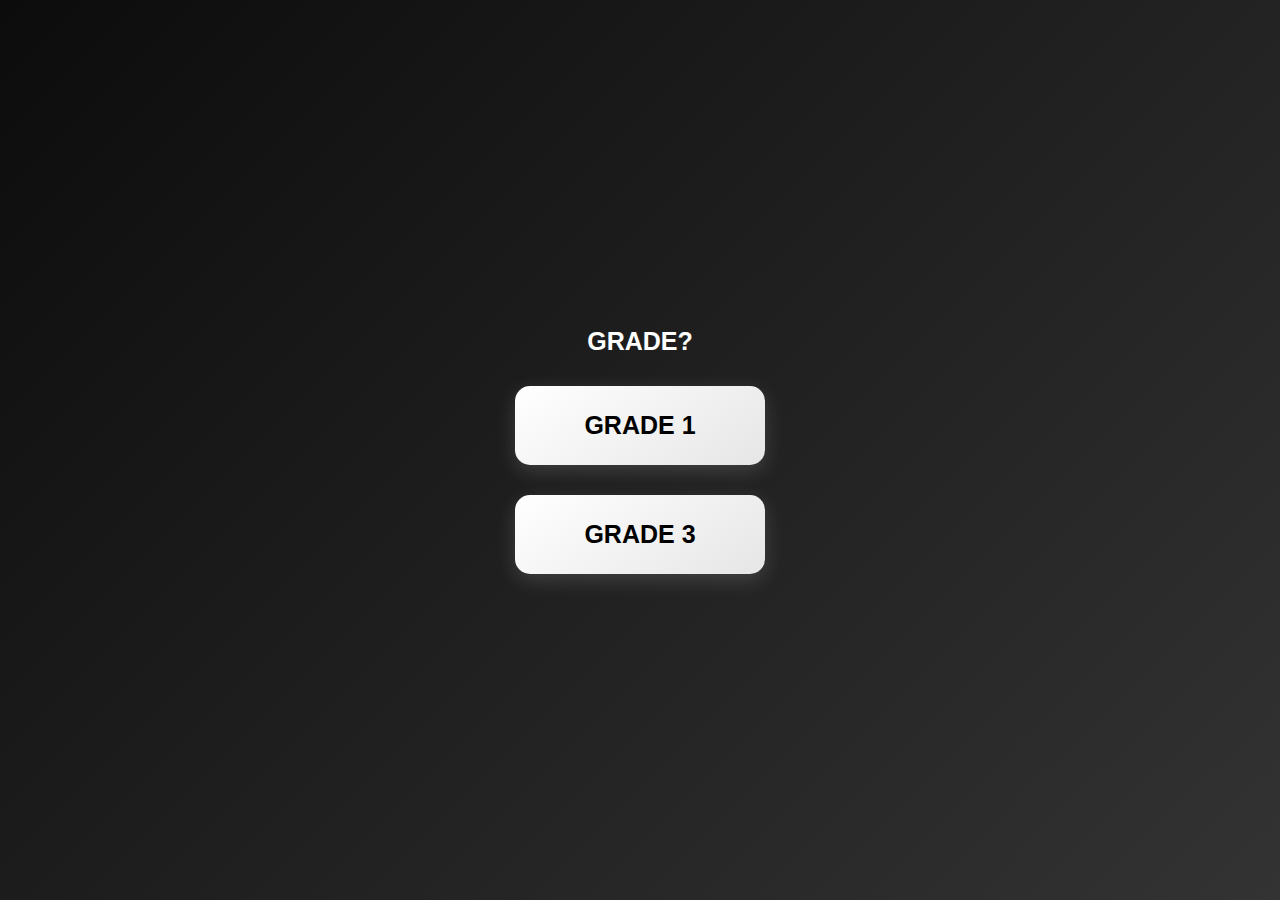
<file: index.html>
<!DOCTYPE html>
<html dir="eng">
<head>
    <meta charset="UTF-8">
    <meta name="viewport" content="width=device-width, initial-scale=1.0">
    <title>Spellng Bee</title>
    <link rel="stylesheet" href="index.css">
</head>
<body>


            <div id="p1-btn-container">
                        <h1>GRADE?</h1>
                <button onclick="document.location='gradeone.html'" id="p1-btn">GRADE 1</button>
                <button onclick="document.location='gradethree.html'" id="p1-btn">GRADE 3</button>
            </div>

</body>
</html>
</file>
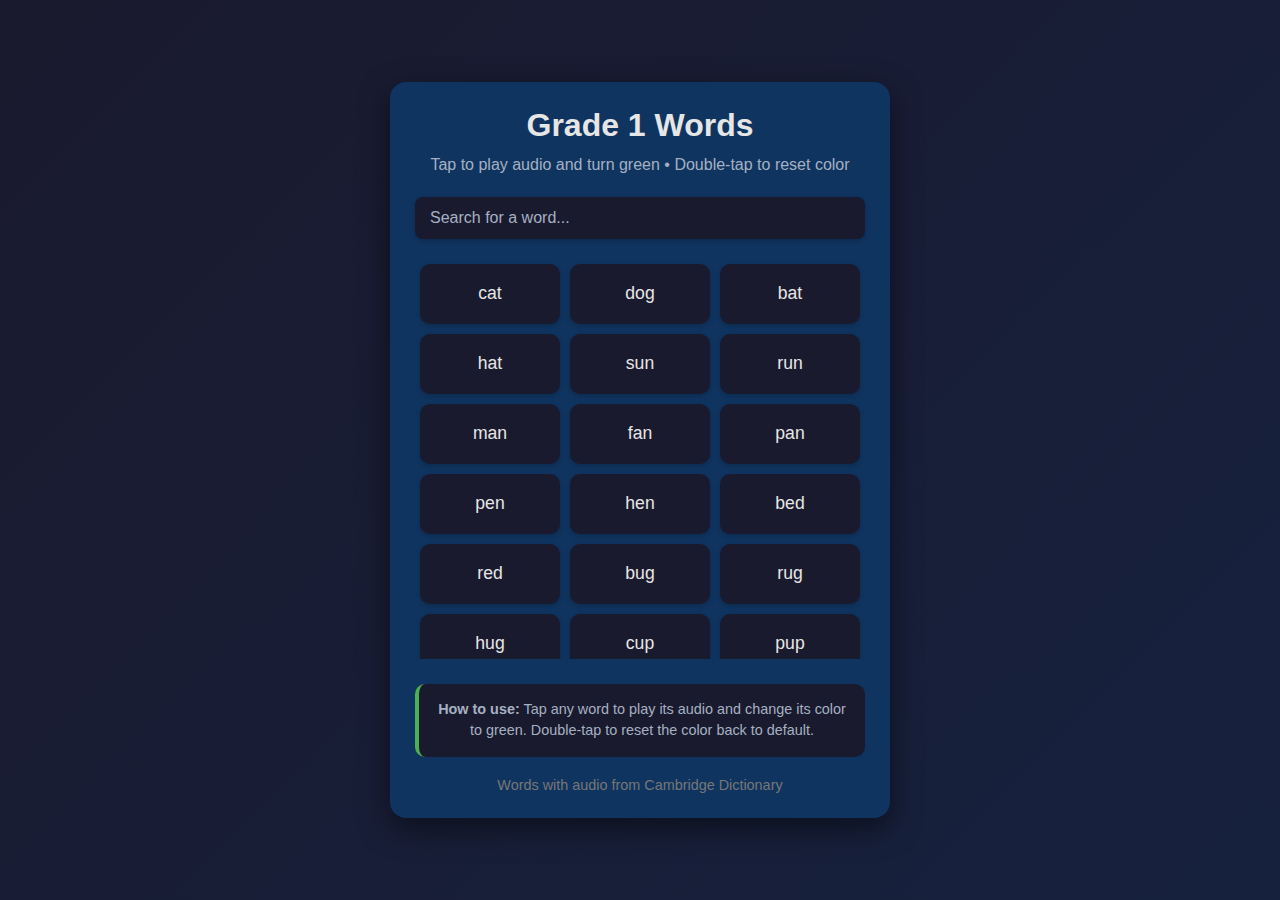
<file: gradeone.html>
<!DOCTYPE html>
<html lang="en">
<head>
    <meta charset="UTF-8">
    <meta name="viewport" content="width=device-width, initial-scale=1.0">
    <title>Spelling Bee</title>
    <style>
        * {
            margin: 0;
            padding: 0;
            box-sizing: border-box;
            font-family: 'Segoe UI', Tahoma, Geneva, Verdana, sans-serif;
        }
        
        body {
            background: linear-gradient(135deg, #1a1a2e, #16213e);
            min-height: 100vh;
            display: flex;
            justify-content: center;
            align-items: center;
            padding: 15px;
            color: #e6e6e6;
            touch-action: manipulation;
        }
        
        .container {
            background-color: #0f3460;
            border-radius: 16px;
            box-shadow: 0 10px 30px rgba(0, 0, 0, 0.5);
            width: 100%;
            max-width: 500px;
            padding: 20px;
            text-align: center;
        }
        
        h1 {
            color: #e6e6e6;
            margin-bottom: 10px;
            font-weight: 600;
            font-size: clamp(1.5rem, 5vw, 2rem);
        }
        
        .subtitle {
            color: #a5b1c2;
            margin-bottom: 20px;
            font-size: clamp(0.9rem, 3vw, 1rem);
            line-height: 1.4;
        }
        
        .search-container {
            margin-bottom: 20px;
        }
        
        #searchInput {
            width: 100%;
            padding: 12px 15px;
            border: none;
            border-radius: 8px;
            background-color: #1a1a2e;
            color: #e6e6e6;
            font-size: 1rem;
            box-shadow: 0 2px 5px rgba(0, 0, 0, 0.2);
        }
        
        #searchInput::placeholder {
            color: #a5b1c2;
        }
        
        .word-list {
            display: grid;
            grid-template-columns: repeat(auto-fill, minmax(120px, 1fr));
            gap: 10px;
            margin-bottom: 25px;
            max-height: 400px;
            overflow-y: auto;
            padding: 5px;
        }
        
        .word-item {
            display: flex;
            justify-content: center;
            align-items: center;
            padding: 15px 10px;
            background-color: #1a1a2e;
            border-radius: 10px;
            transition: all 0.3s ease;
            box-shadow: 0 2px 5px rgba(0, 0, 0, 0.2);
            cursor: pointer;
            font-size: clamp(0.9rem, 3vw, 1.1rem);
            font-weight: 500;
            color: #e6e6e6;
            border: 2px solid transparent;
            user-select: none;
            min-height: 60px;
            text-align: center;
            word-break: break-word;
        }
        
        .word-item:hover {
            transform: translateY(-2px);
            box-shadow: 0 4px 8px rgba(0, 0, 0, 0.3);
            border-color: #6e8efb;
        }
        
        .word-item.active {
            background-color: #4CAF50;
            color: #1a1a2e;
            transform: scale(1.02);
        }
        
        .word-item.playing {
            animation: pulse 1.5s infinite;
        }
        
        .instructions {
            background-color: #1a1a2e;
            padding: 15px;
            border-radius: 10px;
            margin-top: 20px;
            font-size: clamp(0.8rem, 3vw, 0.9rem);
            color: #a5b1c2;
            border-left: 4px solid #4CAF50;
            line-height: 1.5;
        }
        
        @keyframes pulse {
            0% { box-shadow: 0 0 0 0 rgba(76, 175, 80, 0.7); }
            70% { box-shadow: 0 0 0 10px rgba(76, 175, 80, 0); }
            100% { box-shadow: 0 0 0 0 rgba(76, 175, 80, 0); }
        }
        
        .footer {
            color: #777;
            font-size: clamp(0.8rem, 3vw, 0.9rem);
            margin-top: 20px;
        }
        
        /* Mobile-specific adjustments */
        @media (max-width: 480px) {
            .container {
                padding: 15px;
                border-radius: 12px;
            }
            
            .word-item {
                padding: 12px 8px;
                min-height: 55px;
            }
            
            .instructions {
                padding: 12px;
            }
            
            .word-list {
                grid-template-columns: repeat(auto-fill, minmax(100px, 1fr));
            }
        }
        
        /* Large screen adjustments */
        @media (min-width: 768px) {
            .container {
                padding: 25px;
            }
        }
        
        /* Touch-friendly improvements */
        @media (hover: none) {
            .word-item:hover {
                transform: none;
                border-color: transparent;
            }
            
            .word-item:active {
                transform: scale(0.98);
            }
        }
        
        /* Scrollbar styling */
        .word-list::-webkit-scrollbar {
            width: 6px;
        }
        
        .word-list::-webkit-scrollbar-track {
            background: #1a1a2e;
            border-radius: 10px;
        }
        
        .word-list::-webkit-scrollbar-thumb {
            background: #4CAF50;
            border-radius: 10px;
        }
    </style>
</head>
<body>
    <div class="container">
        <h1>Grade 1 Words</h1>
        <p class="subtitle">Tap to play audio and turn green • Double-tap to reset color</p>
        
        <div class="search-container">
            <input type="text" id="searchInput" placeholder="Search for a word...">
        </div>
        
        <div class="word-list" id="wordList">
            <!-- Word items will be generated by JavaScript -->
        </div>
        
        <div class="instructions">
            <p><strong>How to use:</strong> Tap any word to play its audio and change its color to green. Double-tap to reset the color back to default.</p>
        </div>
        
        <p class="footer">Words with audio from Cambridge Dictionary</p>
    </div>

    <script>
        // Array of words with their corresponding audio file URLs
        const wordData = [
            { word: "cat", audioUrl: "https://dictionary.cambridge.org/media/english/uk_pron/u/ukc/ukcas/ukcaste011.mp3" },
            { word: "dog", audioUrl: "https://dictionary.cambridge.org/media/english/uk_pron/u/ukd/ukdoc/ukdocud022.mp3" },
            { word: "bat", audioUrl: "https://dictionary.cambridge.org/media/english/uk_pron/u/ukb/ukbas/ukbashf030.mp3" },
            { word: "hat", audioUrl: "https://dictionary.cambridge.org/media/english/uk_pron/u/ukh/ukhas/ukhasty002.mp3" },
            { word: "sun", audioUrl: "https://dictionary.cambridge.org/media/english/uk_pron/u/uks/uksom/uksomet012.mp3" },
            { word: "run", audioUrl: "https://dictionary.cambridge.org/media/english/uk_pron/u/ukr/ukrum/ukrum__018.mp3" },
            { word: "man", audioUrl: "https://dictionary.cambridge.org/media/english/uk_pron/u/ukm/ukmam/ukmammo003.mp3" },
            { word: "fan", audioUrl: "https://dictionary.cambridge.org/media/english/uk_pron/u/ukf/ukfal/ukfalsi017.mp3" },
            { word: "pan", audioUrl: "https://dictionary.cambridge.org/media/english/uk_pron/u/ukp/ukpam/ukpampe003.mp3" },
            { word: "pen", audioUrl: "https://dictionary.cambridge.org/media/english/uk_pron/u/ukp/ukpee/ukpeewe016.mp3" },
            { word: "hen", audioUrl: "https://dictionary.cambridge.org/media/english/uk_pron/u/ukh/ukhel/ukhellu021.mp3" },
            { word: "bed", audioUrl: "https://dictionary.cambridge.org/media/english/uk_pron/u/ukb/ukbea/ukbeau_026.mp3" },
            { word: "red", audioUrl: "https://dictionary.cambridge.org/media/english/uk_pron/u/ukr/ukray/ukrayon024.mp3" },
            { word: "bug", audioUrl: "https://dictionary.cambridge.org/media/english/uk_pron/u/ukb/ukbud/ukbuddh018.mp3" },
            { word: "rug", audioUrl: "https://dictionary.cambridge.org/media/english/uk_pron/u/ukr/ukruc/ukrucks017.mp3" },
            { word: "hug", audioUrl: "https://dictionary.cambridge.org/media/english/uk_pron/u/ukh/ukhuf/ukhuffi004.mp3" },
            { word: "cup", audioUrl: "https://dictionary.cambridge.org/media/english/uk_pron/u/ukc/ukcun/ukcunt_002.mp3" },
            { word: "pup", audioUrl: "https://dictionary.cambridge.org/media/english/uk_pron/u/ukp/ukpun/ukpunst005.mp3" },
            { word: "map", audioUrl: "https://dictionary.cambridge.org/media/english/uk_pron/u/ukm/ukman/ukmanuf009.mp3" },
            { word: "cap", audioUrl: "https://dictionary.cambridge.org/media/english/uk_pron/u/ukc/ukcan/ukcant_015.mp3" },
            { word: "tap", audioUrl: "https://dictionary.cambridge.org/media/english/uk_pron/u/ukt/uktan/uktanke018.mp3" },
            { word: "lip", audioUrl: "https://dictionary.cambridge.org/media/english/uk_pron/u/ukl/uklin/uklink_013.mp3" },
            { word: "sip", audioUrl: "https://dictionary.cambridge.org/media/english/uk_pron/u/uks/uksin/uksinle009.mp3" },
            { word: "tip", audioUrl: "https://dictionary.cambridge.org/media/english/uk_pron/u/ukt/uktim/uktimin028.mp3" },
            { word: "fig", audioUrl: "https://dictionary.cambridge.org/media/english/uk_pron/u/ukf/ukfif/ukfifte007.mp3" },
            { word: "pig", audioUrl: "https://dictionary.cambridge.org/media/english/uk_pron/u/ukp/ukpic/ukpictu020.mp3" },
            { word: "wig", audioUrl: "https://s3.eu-west-1.amazonaws.com/com.idmgroup.cdo.media/sounds/english/uk_pron/u/ukw/ukwi_/ukwi___019.mp3" },
            { word: "box", audioUrl: "https://s3.eu-west-1.amazonaws.com/com.idmgroup.cdo.media/sounds/english/uk_pron/u/ukb/ukbou/ukbount021.mp3" },
            { word: "top", audioUrl: "https://s3.eu-west-1.amazonaws.com/com.idmgroup.cdo.media/sounds/english/uk_pron/u/ukt/uktop/uktop__001.mp3" },
            { word: "hop", audioUrl: "https://s3.eu-west-1.amazonaws.com/com.idmgroup.cdo.media/sounds/english/uk_pron/u/ukh/ukhoo/ukhoove002.mp3" },
            { word: "fish", audioUrl: "https://s3.eu-west-1.amazonaws.com/com.idmgroup.cdo.media/sounds/english/uk_pron/u/ukf/ukfir/ukfirew013.mp3" },
            { word: "ball", audioUrl: "https://s3.eu-west-1.amazonaws.com/com.idmgroup.cdo.media/sounds/english/uk_pron/u/ukb/ukbal/ukbalal014.mp3" },
            { word: "jump", audioUrl: "https://s3.eu-west-1.amazonaws.com/com.idmgroup.cdo.media/sounds/english/uk_pron/u/ukj/ukjud/ukjudic027.mp3" },
            { word: "play", audioUrl: "https://s3.eu-west-1.amazonaws.com/com.idmgroup.cdo.media/sounds/english/uk_pron/u/ukp/ukpla/ukplate018.mp3" },
            { word: "book", audioUrl: "https://s3.eu-west-1.amazonaws.com/com.idmgroup.cdo.media/sounds/english/uk_pron/u/ukb/ukbon/ukbonfi028.mp3" },
            { word: "look", audioUrl: "https://s3.eu-west-1.amazonaws.com/com.idmgroup.cdo.media/sounds/english/uk_pron/u/ukl/uklon/uklonel018.mp3" },
            { word: "good", audioUrl: "https://dictionary.cambridge.org/media/english/uk_pron/u/ukg/ukgon/ukgonad011.mp3" },
            { word: "food", audioUrl: "https://dictionary.cambridge.org/media/english/uk_pron/u/ukf/ukfol/ukfolks015.mp3" },
            { word: "stop", audioUrl: "https://dictionary.cambridge.org/media/english/uk_pron/u/uks/uksto/ukstoma022.mp3" },
            { word: "help", audioUrl: "https://dictionary.cambridge.org/media/english/uk_pron/u/ukh/ukhel/ukhellu006.mp3" },
            { word: "hand", audioUrl: "https://dictionary.cambridge.org/media/english/uk_pron/u/ukh/ukhal/ukhallw029.mp3" },
            { word: "foot", audioUrl: "https://dictionary.cambridge.org/media/english/uk_pron/u/ukf/ukfol/ukfolks026.mp3" },
            { word: "rain", audioUrl: "https://dictionary.cambridge.org/media/english/uk_pron/u/ukr/ukraf/ukraffl025.mp3" },
            { word: "star", audioUrl: "https://dictionary.cambridge.org/media/english/uk_pron/u/uks/uksta/ukstand022.mp3" },
            { word: "tree", audioUrl: "https://dictionary.cambridge.org/media/english/uk_pron/u/ukt/uktre/uktreac020.mp3" },
            { word: "frog", audioUrl: "https://dictionary.cambridge.org/media/english/uk_pron/u/ukf/ukfri/ukfrill022.mp3" },
            { word: "bird", audioUrl: "https://dictionary.cambridge.org/media/english/uk_pron/u/ukb/ukbip/ukbipla004.mp3" },
            { word: "nest", audioUrl: "https://dictionary.cambridge.org/media/english/uk_pron/u/ukn/uknep/ukneptu013.mp3" },
            { word: "kite", audioUrl: "https://dictionary.cambridge.org/media/english/uk_pron/u/ukk/ukkit/ukkit__004.mp3" },
            { word: "home", audioUrl: "https://dictionary.cambridge.org/media/english/uk_pron/u/ukh/ukhol/ukholdu027.mp3" },
            { word: "door", audioUrl: "https://dictionary.cambridge.org/media/english/uk_pron/u/ukd/ukdon/ukdonke014.mp3" },
            { word: "game", audioUrl: "https://dictionary.cambridge.org/media/english/uk_pron/u/ukg/ukgam/ukgambl004.mp3" },
            { word: "blue", audioUrl: "https://dictionary.cambridge.org/media/english/uk_pron/u/ukb/ukble/ukbleep012.mp3" },
            { word: "pink", audioUrl: "https://dictionary.cambridge.org/media/english/uk_pron/u/ukp/ukpil/ukpilot027.mp3" },
            { word: "milk", audioUrl: "https://dictionary.cambridge.org/media/english/uk_pron/u/ukm/ukmil/ukmilea020.mp3" },
            { word: "cake", audioUrl: "https://dictionary.cambridge.org/media/english/uk_pron/u/ukc/ukcaj/ukcajun002.mp3" },
            { word: "lamp", audioUrl: "https://dictionary.cambridge.org/media/english/uk_pron/u/ukl/uklai/uklaidb030.mp3" },
            { word: "ship", audioUrl: "https://dictionary.cambridge.org/media/english/uk_pron/u/uks/ukshi/ukshine014.mp3" },
            { word: "king", audioUrl: "https://dictionary.cambridge.org/media/english/uk_pron/u/ukk/ukkin/ukkindl009.mp3" },
            { word: "ring", audioUrl: "https://dictionary.cambridge.org/media/english/uk_pron/u/ukr/ukrig/ukrigor009.mp3" },
            { word: "apple", audioUrl: "https://dictionary.cambridge.org/media/english/uk_pron/u/uka/ukapp/ukappen014.mp3" },
            { word: "table", audioUrl: "https://dictionary.cambridge.org/media/english/uk_pron/u/uks/uksyn/uksynta027.mp3" },
            { word: "chair", audioUrl: "https://dictionary.cambridge.org/media/english/uk_pron/u/ukc/ukcey/ukceylo014.mp3" },
            { word: "smile", audioUrl: "https://dictionary.cambridge.org/media/english/uk_pron/u/uks/uksma/uksmash013.mp3" },
            { word: "bread", audioUrl: "https://dictionary.cambridge.org/media/english/uk_pron/u/ukb/ukbra/ukbraw_014.mp3" },
            { word: "grass", audioUrl: "https://dictionary.cambridge.org/media/english/uk_pron/u/ukg/ukgra/ukgranu022.mp3" },
            { word: "clock", audioUrl: "https://dictionary.cambridge.org/media/english/uk_pron/u/ukc/ukcli/ukclipp014.mp3" },
            { word: "sleep", audioUrl: "https://dictionary.cambridge.org/media/english/uk_pron/u/uks/uksla/ukslave022.mp3" },
            { word: "train", audioUrl: "https://dictionary.cambridge.org/media/english/uk_pron/u/ukt/uktra/uktract028.mp3" },
            { word: "light", audioUrl: "https://dictionary.cambridge.org/media/english/uk_pron/u/ukl/uklif/uklifes006.mp3" },
            { word: "night", audioUrl: "https://dictionary.cambridge.org/media/english/uk_pron/u/ukk/ukkne/ukkneel012.mp3" },
            { word: "shine", audioUrl: "https://dictionary.cambridge.org/media/english/uk_pron/u/uks/ukshi/ukshine001.mp3" },
            { word: "bring", audioUrl: "https://dictionary.cambridge.org/media/english/uk_pron/u/ukb/ukbri/ukbriga019.mp3" },
            { word: "swing", audioUrl: "https://dictionary.cambridge.org/media/english/uk_pron/u/uks/ukswe/uksweet026.mp3" },
            { word: "thing", audioUrl: "https://dictionary.cambridge.org/media/english/uk_pron/u/ukt/ukthi/ukthick014.mp3" },
            { word: "three", audioUrl: "https://dictionary.cambridge.org/media/english/uk_pron/u/ukt/uktho/ukthoug012.mp3" },
            { word: "small", audioUrl: "https://dictionary.cambridge.org/media/english/uk_pron/u/uks/ukslu/ukslutt014.mp3" },
            { word: "plant", audioUrl: "https://dictionary.cambridge.org/media/english/uk_pron/u/ukp/ukpla/ukplain017.mp3" },
            { word: "drink", audioUrl: "https://dictionary.cambridge.org/media/english/uk_pron/u/ukd/ukdre/ukdress019.mp3" },
            { word: "sweet", audioUrl: "https://dictionary.cambridge.org/media/english/uk_pron/u/uks/uksug/uksugar014.mp3" },
            { word: "clean", audioUrl: "https://dictionary.cambridge.org/media/english/uk_pron/u/ukc/ukcla/ukclass014.mp3" },
            { word: "story", audioUrl: "https://dictionary.cambridge.org/media/english/uk_pron/u/uks/uksto/ukstore008.mp3" },
            { word: "magic", audioUrl: "https://dictionary.cambridge.org/media/english/uk_pron/u/ukm/ukmad/ukmade_011.mp3" },
            { word: "quick", audioUrl: "https://dictionary.cambridge.org/media/english/uk_pron/u/ukq/ukqui/ukquibb003.mp3" },
            { word: "brown", audioUrl: "https://dictionary.cambridge.org/media/english/uk_pron/u/ukb/ukbro/ukbroug006.mp3" },
            { word: "yellow", audioUrl: "https://dictionary.cambridge.org/media/english/uk_pron/u/uky/ukyd_/ukyd___013.mp3" },
            { word: "purple", audioUrl: "https://dictionary.cambridge.org/media/english/uk_pron/u/ukp/ukpur/ukpurit004.mp3" },
            { word: "orange", audioUrl: "https://dictionary.cambridge.org/media/english/uk_pron/u/uko/ukora/ukorang001.mp3" },
            { word: "family", audioUrl: "https://dictionary.cambridge.org/media/english/uk_pron/u/ukf/ukfal/ukfalsi012.mp3" },
            { word: "animal", audioUrl: "https://dictionary.cambridge.org/media/english/uk_pron/u/uka/ukang/ukangel030.mp3" },
            { word: "people", audioUrl: "https://dictionary.cambridge.org/media/english/uk_pron/u/ukp/ukpen/ukpente010.mp3" },
            { word: "summer", audioUrl: "https://dictionary.cambridge.org/media/english/uk_pron/u/ukp/ukpen/ukpente010.mp3" },
            { word: "winter", audioUrl: "https://dictionary.cambridge.org/media/english/uk_pron/u/ukw/ukwin/ukwinni009.mp3" },
            { word: "spring", audioUrl: "https://dictionary.cambridge.org/media/english/uk_pron/u/uks/ukspo/ukspotl024.mp3" },
            { word: "father", audioUrl: "https://dictionary.cambridge.org/media/english/uk_pron/c/cdo/cdo03/cdo0317fathuk4615.mp3" },
            { word: "mother", audioUrl: "https://dictionary.cambridge.org/media/english/uk_pron/u/ukm/ukmot/ukmothe001.mp3" },
            { word: "sister", audioUrl: "https://dictionary.cambridge.org/media/english/uk_pron/u/uks/uksin/uksinle020.mp3" },
            { word: "little", audioUrl: "https://dictionary.cambridge.org/media/english/uk_pron/u/ukl/uklit/uklitig008.mp3" },
            { word: "school", audioUrl: "https://dictionary.cambridge.org/media/english/uk_pron/u/uks/uksch/ukschol005.mp3" },
            { word: "friend", audioUrl: "https://dictionary.cambridge.org/media/english/uk_pron/u/ukf/ukfri/ukfrica007.mp3" }
        ];

        // Single audio element for better mobile compatibility
        const audioPlayer = new Audio();
        let currentPlayingIndex = -1;

        // Create word list items
        function createWordList() {
            const wordListContainer = document.getElementById('wordList');
            
            wordData.forEach((item, index) => {
                const wordItem = document.createElement('div');
                wordItem.className = 'word-item';
                wordItem.textContent = item.word;
                wordItem.dataset.index = index;
                
                // Add click event to play audio and change color to green
                wordItem.addEventListener('click', function() {
                    playAudio(index);
                    changeToGreen(this);
                });
                
                // Add double-click event to reset color
                wordItem.addEventListener('dblclick', function(e) {
                    e.preventDefault();
                    resetColor(this);
                });
                
                // Add touch events for better mobile support
                wordItem.addEventListener('touchstart', function(e) {
                    // Prevent default to avoid double-tap zoom
                    if (e.touches.length > 1) {
                        e.preventDefault();
                    }
                }, { passive: false });
                
                wordListContainer.appendChild(wordItem);
            });
        }

        // Play audio function - optimized for mobile
        function playAudio(index) {
            // Stop current audio if playing
            if (!audioPlayer.paused) {
                audioPlayer.pause();
                audioPlayer.currentTime = 0;
            }
            
            // Remove playing class from all items
            document.querySelectorAll('.word-item').forEach(item => {
                item.classList.remove('playing');
            });
            
            // Add playing class to current item
            const currentItem = document.querySelector(`.word-item[data-index="${index}"]`);
            currentItem.classList.add('playing');
            
            // Set the audio source and play
            audioPlayer.src = wordData[index].audioUrl;
            
            // Play with error handling for mobile
            const playPromise = audioPlayer.play();
            
            if (playPromise !== undefined) {
                playPromise.catch(error => {
                    console.log("Audio play failed:", error);
                    currentItem.classList.remove('playing');
                    // Show a message to the user
                    //alert("Unable to play audio. Please make sure your device isn't on silent mode.");
                });
            }
            
            // Remove playing class when audio ends
            audioPlayer.onended = function() {
                currentItem.classList.remove('playing');
            };
            
            currentPlayingIndex = index;
        }

        // Change color to green function
        function changeToGreen(element) {
            element.classList.add('active');
        }

        // Reset color function
        function resetColor(element) {
            element.classList.remove('active');
        }

        // Search functionality
        function setupSearch() {
            const searchInput = document.getElementById('searchInput');
            searchInput.addEventListener('input', function() {
                const searchTerm = this.value.toLowerCase();
                const wordItems = document.querySelectorAll('.word-item');
                
                wordItems.forEach(item => {
                    const word = item.textContent.toLowerCase();
                    if (word.includes(searchTerm)) {
                        item.style.display = 'flex';
                    } else {
                        item.style.display = 'none';
                    }
                });
            });
        }

        // Initialize the application
        window.addEventListener('DOMContentLoaded', () => {
            createWordList();
            setupSearch();
            
            // Add a user interaction requirement message for iOS
            if (/iPad|iPhone|iPod/.test(navigator.userAgent)) {
                const instructions = document.querySelector('.instructions p');
                instructions.innerHTML += "<br><br><strong>Note for iOS:</strong> Make sure your device is not on silent mode for audio to work properly.";
            }
        });
    </script>
</body>
</html>
</file>
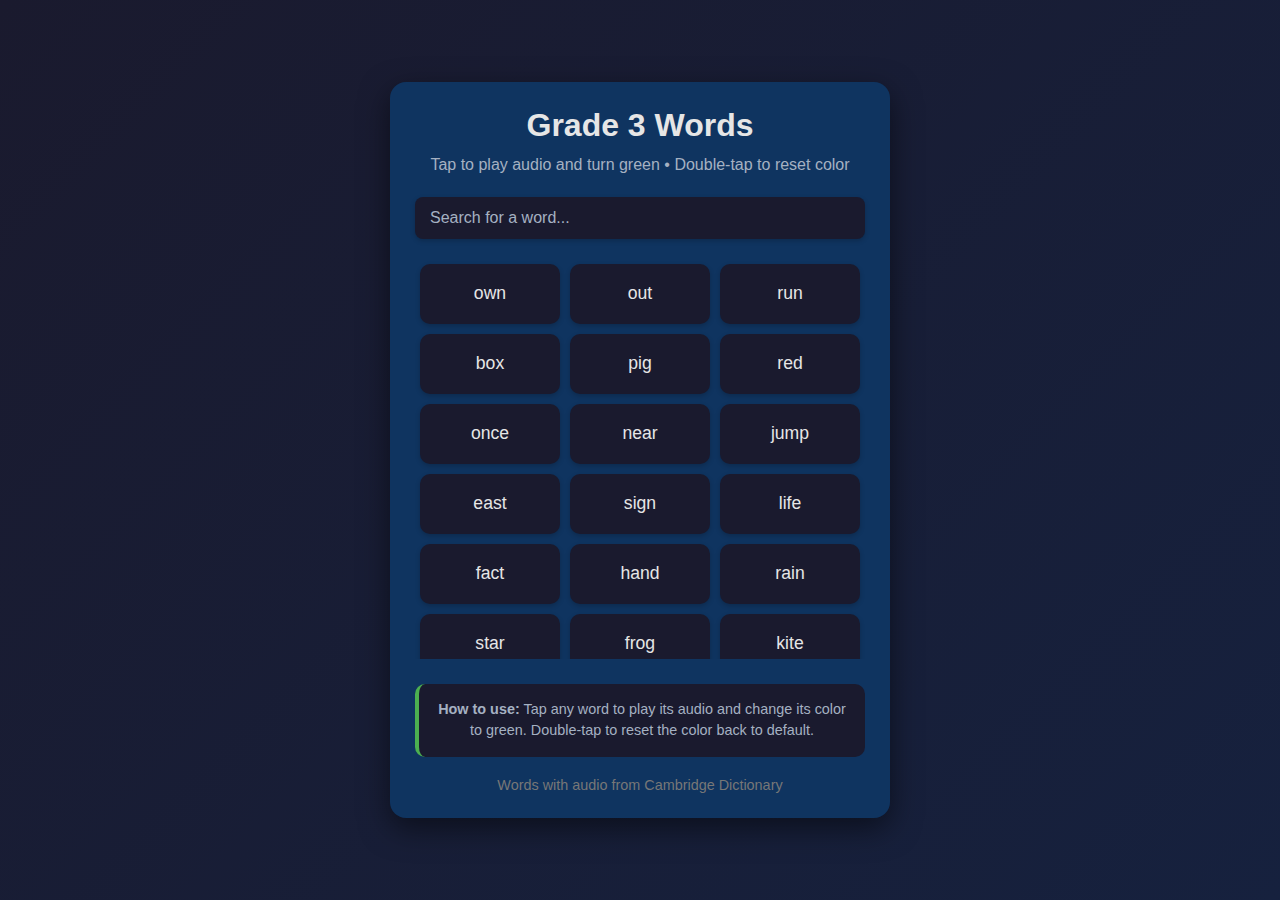
<file: gradethree.html>
<!DOCTYPE html>
<html lang="en">
<head>
    <meta charset="UTF-8">
    <meta name="viewport" content="width=device-width, initial-scale=1.0">
    <title>Spelling Bee</title>
    <style>
        * {
            margin: 0;
            padding: 0;
            box-sizing: border-box;
            font-family: 'Segoe UI', Tahoma, Geneva, Verdana, sans-serif;
        }
        
        body {
            background: linear-gradient(135deg, #1a1a2e, #16213e);
            min-height: 100vh;
            display: flex;
            justify-content: center;
            align-items: center;
            padding: 15px;
            color: #e6e6e6;
            touch-action: manipulation;
        }
        
        .container {
            background-color: #0f3460;
            border-radius: 16px;
            box-shadow: 0 10px 30px rgba(0, 0, 0, 0.5);
            width: 100%;
            max-width: 500px;
            padding: 20px;
            text-align: center;
        }
        
        h1 {
            color: #e6e6e6;
            margin-bottom: 10px;
            font-weight: 600;
            font-size: clamp(1.5rem, 5vw, 2rem);
        }
        
        .subtitle {
            color: #a5b1c2;
            margin-bottom: 20px;
            font-size: clamp(0.9rem, 3vw, 1rem);
            line-height: 1.4;
        }
        
        .search-container {
            margin-bottom: 20px;
        }
        
        #searchInput {
            width: 100%;
            padding: 12px 15px;
            border: none;
            border-radius: 8px;
            background-color: #1a1a2e;
            color: #e6e6e6;
            font-size: 1rem;
            box-shadow: 0 2px 5px rgba(0, 0, 0, 0.2);
        }
        
        #searchInput::placeholder {
            color: #a5b1c2;
        }
        
        .word-list {
            display: grid;
            grid-template-columns: repeat(auto-fill, minmax(120px, 1fr));
            gap: 10px;
            margin-bottom: 25px;
            max-height: 400px;
            overflow-y: auto;
            padding: 5px;
        }
        
        .word-item {
            display: flex;
            justify-content: center;
            align-items: center;
            padding: 15px 10px;
            background-color: #1a1a2e;
            border-radius: 10px;
            transition: all 0.3s ease;
            box-shadow: 0 2px 5px rgba(0, 0, 0, 0.2);
            cursor: pointer;
            font-size: clamp(0.9rem, 3vw, 1.1rem);
            font-weight: 500;
            color: #e6e6e6;
            border: 2px solid transparent;
            user-select: none;
            min-height: 60px;
            text-align: center;
            word-break: break-word;
        }
        
        .word-item:hover {
            transform: translateY(-2px);
            box-shadow: 0 4px 8px rgba(0, 0, 0, 0.3);
            border-color: #6e8efb;
        }
        
        .word-item.active {
            background-color: #4CAF50;
            color: #1a1a2e;
            transform: scale(1.02);
        }
        
        .word-item.playing {
            animation: pulse 1.5s infinite;
        }
        
        .instructions {
            background-color: #1a1a2e;
            padding: 15px;
            border-radius: 10px;
            margin-top: 20px;
            font-size: clamp(0.8rem, 3vw, 0.9rem);
            color: #a5b1c2;
            border-left: 4px solid #4CAF50;
            line-height: 1.5;
        }
        
        @keyframes pulse {
            0% { box-shadow: 0 0 0 0 rgba(76, 175, 80, 0.7); }
            70% { box-shadow: 0 0 0 10px rgba(76, 175, 80, 0); }
            100% { box-shadow: 0 0 0 0 rgba(76, 175, 80, 0); }
        }
        
        .footer {
            color: #777;
            font-size: clamp(0.8rem, 3vw, 0.9rem);
            margin-top: 20px;
        }
        
        /* Mobile-specific adjustments */
        @media (max-width: 480px) {
            .container {
                padding: 15px;
                border-radius: 12px;
            }
            
            .word-item {
                padding: 12px 8px;
                min-height: 55px;
            }
            
            .instructions {
                padding: 12px;
            }
            
            .word-list {
                grid-template-columns: repeat(auto-fill, minmax(100px, 1fr));
            }
        }
        
        /* Large screen adjustments */
        @media (min-width: 768px) {
            .container {
                padding: 25px;
            }
        }
        
        /* Touch-friendly improvements */
        @media (hover: none) {
            .word-item:hover {
                transform: none;
                border-color: transparent;
            }
            
            .word-item:active {
                transform: scale(0.98);
            }
        }
        
        /* Scrollbar styling */
        .word-list::-webkit-scrollbar {
            width: 6px;
        }
        
        .word-list::-webkit-scrollbar-track {
            background: #1a1a2e;
            border-radius: 10px;
        }
        
        .word-list::-webkit-scrollbar-thumb {
            background: #4CAF50;
            border-radius: 10px;
        }
    </style>
</head>
<body>
    <div class="container">
        <h1>Grade 3 Words</h1>
        <p class="subtitle">Tap to play audio and turn green • Double-tap to reset color</p>
        
        <div class="search-container">
            <input type="text" id="searchInput" placeholder="Search for a word...">
        </div>
        
        <div class="word-list" id="wordList">
            <!-- Word items will be generated by JavaScript -->
        </div>
        
        <div class="instructions">
            <p><strong>How to use:</strong> Tap any word to play its audio and change its color to green. Double-tap to reset the color back to default.</p>
        </div>
        
        <p class="footer">Words with audio from Cambridge Dictionary</p>
    </div>

    <script>
        // Array of words with their corresponding audio file URLs
        const wordData = [
            { word: "own", audioUrl: "https://dictionary.cambridge.org/media/english/uk_pron/u/uko/ukove/ukoverw013.mp3" },
            { word: "out", audioUrl: "https://dictionary.cambridge.org/media/english/uk_pron/u/uko/ukoug/ukough_009.mp3" },
            { word: "run", audioUrl: "https://dictionary.cambridge.org/media/english/uk_pron/u/ukr/ukrum/ukrum__018.mp3" },
            { word: "box", audioUrl: "https://dictionary.cambridge.org/media/english/uk_pron/u/ukb/ukbou/ukbount021.mp3" },
            { word: "pig", audioUrl: "https://dictionary.cambridge.org/media/english/uk_pron/u/ukp/ukpic/ukpictu020.mp3" },
            { word: "red", audioUrl: "https://dictionary.cambridge.org/media/english/uk_pron/u/ukr/ukray/ukrayon024.mp3" },
            { word: "once", audioUrl: "https://dictionary.cambridge.org/media/english/uk_pron/u/uko/ukomn/ukomniv003.mp3" },
            { word: "near", audioUrl: "https://dictionary.cambridge.org/media/english/uk_pron/u/ukn/uknav/uknaval021.mp3" },
            { word: "jump", audioUrl: "https://dictionary.cambridge.org/media/english/uk_pron/u/ukj/ukjud/ukjudic027.mp3" },
            { word: "east", audioUrl: "https://dictionary.cambridge.org/media/english/uk_pron/u/uke/ukeas/ukeasil004.mp3" },
            { word: "sign", audioUrl: "https://dictionary.cambridge.org/media/english/uk_pron/u/uks/uksie/uksiege014.mp3" },
            { word: "life", audioUrl: "https://dictionary.cambridge.org/media/english/uk_pron/u/ukl/uklic/uklicen020.mp3" },
            { word: "fact", audioUrl: "https://dictionary.cambridge.org/media/english/uk_pron/u/ukf/ukfac/ukfacin003.mp3" },
            { word: "hand", audioUrl: "https://dictionary.cambridge.org/media/english/uk_pron/u/ukh/ukhal/ukhallw029.mp3" },
            { word: "rain", audioUrl: "https://dictionary.cambridge.org/media/english/uk_pron/u/ukr/ukraf/ukraffl025.mp3" },
            { word: "star", audioUrl: "https://dictionary.cambridge.org/media/english/uk_pron/u/uks/uksta/ukstand022.mp3" },
            { word: "frog", audioUrl: "https://dictionary.cambridge.org/media/english/uk_pron/u/ukf/ukfri/ukfrill022.mp3" },
            { word: "kite", audioUrl: "https://dictionary.cambridge.org/media/english/uk_pron/u/ukk/ukkit/ukkit__004.mp3" },
            { word: "home", audioUrl: "https://dictionary.cambridge.org/media/english/uk_pron/u/ukh/ukhol/ukholdu027.mp3" },
            { word: "door", audioUrl: "https://dictionary.cambridge.org/media/english/uk_pron/u/ukd/ukdon/ukdonke014.mp3" },
            { word: "snow", audioUrl: "https://dictionary.cambridge.org/media/english/uk_pron/u/uks/uksno/uksnobb020.mp3" },
            { word: "until", audioUrl: "https://dictionary.cambridge.org/media/english/uk_pron/u/uku/ukuns/ukunspe030.mp3" },
            { word: "ship", audioUrl: "https://dictionary.cambridge.org/media/english/uk_pron/u/uks/ukshi/ukshine014.mp3" },
            { word: "visit", audioUrl: "https://dictionary.cambridge.org/media/english/uk_pron/u/ukv/ukvis/ukvisco007.mp3" },
            { word: "table", audioUrl: "https://dictionary.cambridge.org/media/english/uk_pron/u/uks/uksyn/uksynta027.mp3" },
            { word: "chair", audioUrl: "https://dictionary.cambridge.org/media/english/uk_pron/u/ukc/ukcey/ukceylo014.mp3" },
            { word: "smile", audioUrl: "https://dictionary.cambridge.org/media/english/uk_pron/u/uks/uksma/uksmash013.mp3" },
            { word: "bread", audioUrl: "https://dictionary.cambridge.org/media/english/us_pron/b/bre/bread/bread.mp3" },
            { word: "grass", audioUrl: "https://dictionary.cambridge.org/media/english/uk_pron/u/ukg/ukgra/ukgranu022.mp3" },
            { word: "clock", audioUrl: "https://dictionary.cambridge.org/media/english/uk_pron/u/ukc/ukcli/ukclipp014.mp3" },
            { word: "sleep", audioUrl: "https://dictionary.cambridge.org/media/english/uk_pron/u/uks/uksla/ukslave022.mp3" },
            { word: "train", audioUrl: "https://dictionary.cambridge.org/media/english/uk_pron/u/ukt/uktra/uktract028.mp3" },
            { word: "light", audioUrl: "https://dictionary.cambridge.org/media/english/uk_pron/u/ukl/uklif/uklifes006.mp3" },
            { word: "night", audioUrl: "https://dictionary.cambridge.org/media/english/uk_pron/u/ukk/ukkne/ukkneel012.mp3" },
            { word: "shine", audioUrl: "https://dictionary.cambridge.org/media/english/uk_pron/u/uks/ukshi/ukshine001.mp3" },
            { word: "bring", audioUrl: "https://dictionary.cambridge.org/media/english/uk_pron/u/ukb/ukbri/ukbriga019.mp3" },
            { word: "small", audioUrl: "https://dictionary.cambridge.org/media/english/uk_pron/u/uks/ukslu/ukslutt014.mp3" },
            { word: "plant", audioUrl: "https://dictionary.cambridge.org/media/english/uk_pron/u/ukp/ukpla/ukplain017.mp3" },
            { word: "drink", audioUrl: "https://dictionary.cambridge.org/media/english/uk_pron/u/ukd/ukdre/ukdress019.mp3" },
            { word: "sweet", audioUrl: "https://dictionary.cambridge.org/media/english/uk_pron/u/uks/uksug/uksugar014.mp3" },
            { word: "clean", audioUrl: "https://dictionary.cambridge.org/media/english/uk_pron/u/ukc/ukcla/ukclass014.mp3" },
            { word: "magic", audioUrl: "https://dictionary.cambridge.org/media/english/uk_pron/u/ukm/ukmad/ukmade_011.mp3" },
            { word: "story", audioUrl: "https://dictionary.cambridge.org/media/english/uk_pron/u/uks/uksto/ukstore008.mp3" },
            { word: "signal", audioUrl: "https://dictionary.cambridge.org/media/english/uk_pron/u/uks/uksie/uksiege015.mp3" },
            { word: "habitat", audioUrl: "https://dictionary.cambridge.org/media/english/uk_pron/u/ukg/ukgyr/ukgyros009.mp3" },
            { word: "science", audioUrl: "https://dictionary.cambridge.org/media/english/uk_pron/u/uks/uksch/ukschol021.mp3" },
            { word: "family", audioUrl: "https://dictionary.cambridge.org/media/english/uk_pron/u/ukf/ukfal/ukfalsi012.mp3" },
            { word: "people", audioUrl: "https://dictionary.cambridge.org/media/english/uk_pron/u/ukp/ukpen/ukpente010.mp3" },
            { word: "father", audioUrl: "https://dictionary.cambridge.org/media/english/uk_pron/c/cdo/cdo03/cdo0317fathuk4615.mp3" },
            { word: "mother", audioUrl: "https://dictionary.cambridge.org/media/english/uk_pron/u/ukm/ukmot/ukmothe001.mp3" },
            { word: "sister", audioUrl: "https://dictionary.cambridge.org/media/english/uk_pron/u/uks/uksin/uksinle020.mp3" },
            { word: "little", audioUrl: "https://dictionary.cambridge.org/media/english/uk_pron/u/ukl/uklit/uklitig008.mp3" },
            { word: "school", audioUrl: "https://dictionary.cambridge.org/media/english/uk_pron/u/uks/uksch/ukschol005.mp3" },
            { word: "friend", audioUrl: "https://dictionary.cambridge.org/media/english/uk_pron/u/ukf/ukfri/ukfrica007.mp3" },
            { word: "suddenly", audioUrl: "https://dictionary.cambridge.org/media/english/uk_pron/u/uks/uksuc/uksucro005.mp3" },
            { word: "winter", audioUrl: "https://dictionary.cambridge.org/media/english/uk_pron/u/ukw/ukwin/ukwinni009.mp3" },
            { word: "summer", audioUrl: "https://dictionary.cambridge.org/media/english/uk_pron/u/uks/uksul/uksulta009.mp3" },
            { word: "autumn", audioUrl: "https://dictionary.cambridge.org/media/english/uk_pron/u/uka/ukaut/ukauton008.mp3" },
            { word: "garden", audioUrl: "https://dictionary.cambridge.org/media/english/uk_pron/u/ukg/ukgan/ukganja019.mp3" },
            { word: "flower", audioUrl: "https://dictionary.cambridge.org/media/english/uk_pron/u/ukf/ukflo/ukflori022.mp3" },
            { word: "castle", audioUrl: "https://dictionary.cambridge.org/media/english/uk_pron/u/ukc/ukcas/ukcaste003.mp3" },
            { word: "desert", audioUrl: "https://dictionary.cambridge.org/media/english/uk_pron/u/ukd/ukdes/ukdescr011.mp3" },
            { word: "ladder", audioUrl: "https://dictionary.cambridge.org/media/english/uk_pron/u/ukl/uklac/uklacta010.mp3" },
            { word: "courage", audioUrl: "https://dictionary.cambridge.org/media/english/uk_pron/u/ukc/ukcou/ukcount027.mp3" },
            { word: "compass", audioUrl: "https://dictionary.cambridge.org/media/english/uk_pron/u/ukc/ukcom/ukcompa004.mp3" },
            { word: "holiday", audioUrl: "https://dictionary.cambridge.org/media/english/uk_pron/u/ukh/ukhol/ukholdu003.mp3" },
            { word: "animal", audioUrl: "https://dictionary.cambridge.org/media/english/uk_pron/u/uka/ukang/ukangel030.mp3" },
            { word: "example", audioUrl: "https://dictionary.cambridge.org/media/english/uk_pron/u/uke/ukexa/ukexami004.mp3" },
            { word: "direction", audioUrl: "https://dictionary.cambridge.org/media/english/uk_pron/u/ukd/ukdip/ukdipht017.mp3" },
            { word: "brother", audioUrl: "https://dictionary.cambridge.org/media/english/uk_pron/u/ukb/ukbro/ukbroke027.mp3" },
            { word: "younger", audioUrl: "https://dictionary.cambridge.org/media/english/uk_pron/u/uky/ukyie/ukyield024.mp3" },
            { word: "spelling", audioUrl: "https://dictionary.cambridge.org/media/english/uk_pron/u/uks/ukspe/ukspell003.mp3" },
            { word: "rainbow", audioUrl: "https://dictionary.cambridge.org/media/english/uk_pron/u/ukr/ukraf/ukraffl026.mp3" },
            { word: "monitor", audioUrl: "https://dictionary.cambridge.org/media/english/uk_pron/u/ukm/ukmon/ukmonac030.mp3" },
            { word: "weather", audioUrl: "https://dictionary.cambridge.org/media/english/uk_pron/u/ukw/ukwea/ukweari008.mp3" },
            { word: "mountain", audioUrl: "https://dictionary.cambridge.org/media/english/uk_pron/u/ukm/ukmot/ukmotor019.mp3" },
            { word: "foreign", audioUrl: "https://dictionary.cambridge.org/media/english/uk_pron/u/ukf/ukfor/ukforef013.mp3" },
            { word: "yesterday", audioUrl: "https://dictionary.cambridge.org/media/english/uk_pron/u/uky/ukyd_/ukyd___025.mp3" },
            { word: "tomorrow", audioUrl: "https://dictionary.cambridge.org/media/english/uk_pron/u/ukt/uktol/uktold_026.mp3" },
            { word: "ingredient", audioUrl: "https://dictionary.cambridge.org/media/english/uk_pron/u/uki/uking/ukingra004.mp3" },
            { word: "investigation", audioUrl: "https://dictionary.cambridge.org/media/english/uk_pron/u/uki/ukinv/ukinvei017.mp3" },
            { word: "experiment", audioUrl: "https://dictionary.cambridge.org/media/english/uk_pron/u/uke/ukexp/ukexper002.mp3" },
            { word: "notebook", audioUrl: "https://dictionary.cambridge.org/media/english/uk_pron/u/ukn/uknos/uknosh_018.mp3" },
            { word: "understand", audioUrl: "https://dictionary.cambridge.org/media/english/uk_pron/u/uku/ukund/ukunder112.mp3" },
            { word: "butterfly", audioUrl: "https://dictionary.cambridge.org/media/english/uk_pron/u/ukb/ukbut/ukbutte003.mp3" },
            { word: "together", audioUrl: "https://dictionary.cambridge.org/media/english/uk_pron/u/ukt/uktob/uktobyj016.mp3" },
            { word: "computer", audioUrl: "https://dictionary.cambridge.org/media/english/uk_pron/u/ukc/ukcom/ukcompr014.mp3" },
            { word: "something", audioUrl: "https://dictionary.cambridge.org/media/english/uk_pron/u/uks/uksom/uksomet001.mp3" },
            { word: "adventure", audioUrl: "https://dictionary.cambridge.org/media/english/uk_pron/u/uka/ukadu/ukadult017.mp3" },
            { word: "important", audioUrl: "https://dictionary.cambridge.org/media/english/uk_pron/u/uki/ukimp/ukimplo011.mp3" },
            { word: "dangerous", audioUrl: "https://dictionary.cambridge.org/media/english/uk_pron/u/ukd/ukdam/ukdamne021.mp3" },
            { word: "newspaper", audioUrl: "https://dictionary.cambridge.org/media/english/uk_pron/u/ukn/uknew/uknewsc006.mp3" },
            { word: "everywhere", audioUrl: "https://dictionary.cambridge.org/media/english/uk_pron/u/uke/ukeve/ukeve__024.mp3" },
            { word: "playground", audioUrl: "https://dictionary.cambridge.org/media/english/uk_pron/u/ukp/ukpla/ukplate030.mp3" },
            { word: "waterfall", audioUrl: "https://dictionary.cambridge.org/media/english/uk_pron/u/ukw/ukwat/ukwater001.mp3" },
            { word: "basketball", audioUrl: "https://dictionary.cambridge.org/media/english/uk_pron/u/ukb/ukbas/ukbashf013.mp3" },
            { word: "dictionary", audioUrl: "https://dictionary.cambridge.org/media/english/uk_pron/u/ukd/ukdia/ukdiaph030.mp3" },
            { word: "imagination", audioUrl: "https://dictionary.cambridge.org/media/english/uk_pron/u/uki/ukill/ukillus012.mp3" },
            { word: "lighthouse", audioUrl: "https://dictionary.cambridge.org/media/english/uk_pron/u/ukl/uklif/uklifes010.mp3" },
            { word: "measurement", audioUrl: "https://dictionary.cambridge.org/media/english/uk_pron/u/ukm/ukmea/ukmeant011.mp3" },
        ];

        // Single audio element for better mobile compatibility
        const audioPlayer = new Audio();
        let currentPlayingIndex = -1;

        // Create word list items
        function createWordList() {
            const wordListContainer = document.getElementById('wordList');
            
            wordData.forEach((item, index) => {
                const wordItem = document.createElement('div');
                wordItem.className = 'word-item';
                wordItem.textContent = item.word;
                wordItem.dataset.index = index;
                
                // Add click event to play audio and change color to green
                wordItem.addEventListener('click', function() {
                    playAudio(index);
                    changeToGreen(this);
                });
                
                // Add double-click event to reset color
                wordItem.addEventListener('dblclick', function(e) {
                    e.preventDefault();
                    resetColor(this);
                });
                
                // Add touch events for better mobile support
                wordItem.addEventListener('touchstart', function(e) {
                    // Prevent default to avoid double-tap zoom
                    if (e.touches.length > 1) {
                        e.preventDefault();
                    }
                }, { passive: false });
                
                wordListContainer.appendChild(wordItem);
            });
        }

        // Play audio function - optimized for mobile
        function playAudio(index) {
            // Stop current audio if playing
            if (!audioPlayer.paused) {
                audioPlayer.pause();
                audioPlayer.currentTime = 0;
            }
            
            // Remove playing class from all items
            document.querySelectorAll('.word-item').forEach(item => {
                item.classList.remove('playing');
            });
            
            // Add playing class to current item
            const currentItem = document.querySelector(`.word-item[data-index="${index}"]`);
            currentItem.classList.add('playing');
            
            // Set the audio source and play
            audioPlayer.src = wordData[index].audioUrl;
            
            // Play with error handling for mobile
            const playPromise = audioPlayer.play();
            
            if (playPromise !== undefined) {
                playPromise.catch(error => {
                    console.log("Audio play failed:", error);
                    currentItem.classList.remove('playing');
                    // Show a message to the user
                    //alert("Unable to play audio. Please make sure your device isn't on silent mode.");
                });
            }
            
            // Remove playing class when audio ends
            audioPlayer.onended = function() {
                currentItem.classList.remove('playing');
            };
            
            currentPlayingIndex = index;
        }

        // Change color to green function
        function changeToGreen(element) {
            element.classList.add('active');
        }

        // Reset color function
        function resetColor(element) {
            element.classList.remove('active');
        }

        // Search functionality
        function setupSearch() {
            const searchInput = document.getElementById('searchInput');
            searchInput.addEventListener('input', function() {
                const searchTerm = this.value.toLowerCase();
                const wordItems = document.querySelectorAll('.word-item');
                
                wordItems.forEach(item => {
                    const word = item.textContent.toLowerCase();
                    if (word.includes(searchTerm)) {
                        item.style.display = 'flex';
                    } else {
                        item.style.display = 'none';
                    }
                });
            });
        }

        // Initialize the application
        window.addEventListener('DOMContentLoaded', () => {
            createWordList();
            setupSearch();
            
            // Add a user interaction requirement message for iOS
            if (/iPad|iPhone|iPod/.test(navigator.userAgent)) {
                const instructions = document.querySelector('.instructions p');
                instructions.innerHTML += "<br><br><strong>Note for iOS:</strong> Make sure your device is not on silent mode for audio to work properly.";
            }
        });
    </script>
</body>
</html>
</file>
<file: index.css>
* {
    margin: 0;
    padding: 0;
}
        
body {
    font-family: 'Segoe UI', Tahoma, Geneva, Verdana, sans-serif;
    margin: 0;
    padding: 0;
    height: 100vh;
    display: flex;
    justify-content: center;
    align-items: center;
    background: linear-gradient(135deg, #0c0c0c, #333333);
}


h1 {
    color: #ffffff;
    font-size: 25px;
}

#p1-btn-container {
    display: flex;
    flex-direction: column;
    align-items: center;
    gap: 30px;
}

#p1-btn {
    padding: 25px 50px;
    font-size: 25px;
    font-weight: bold;
    cursor: pointer;
    min-width: 250px;
    text-align: center;
    background: linear-gradient(145deg, #ffffff, #e6e6e6); /* Subtle gradient */
    color: #000000;
    border: none;
    border-radius: 15px;
    transition: all 0.3s ease;
    box-shadow: 0 6px 20px rgba(255, 255, 255, 0.15);
}

#p1-btn:hover {
    background: linear-gradient(145deg, #f8f8f8, #ffffff);
    transform: translateY(-3px);
    box-shadow: 0 8px 25px rgba(255, 255, 255, 0.25);
}
</file>
